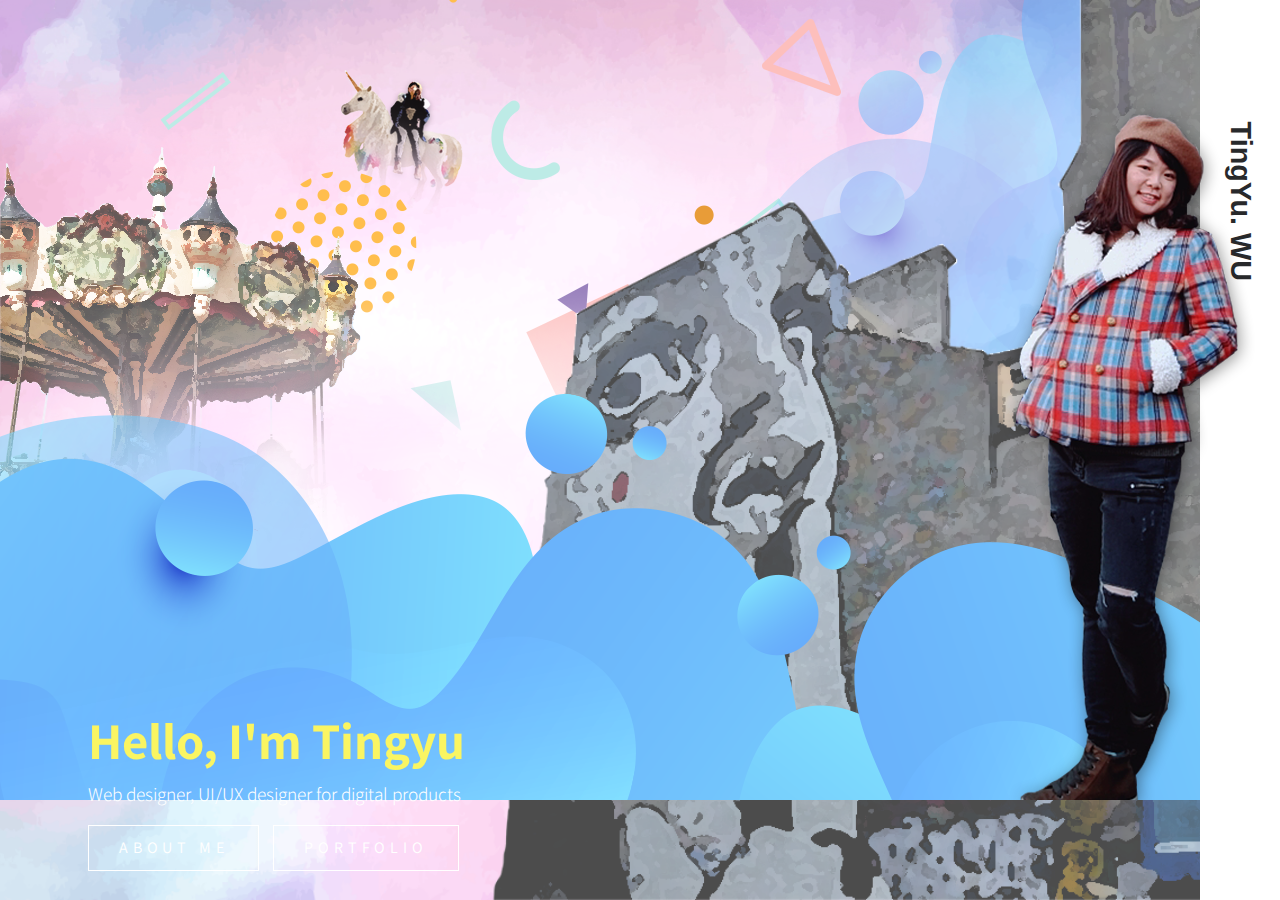
<file: index.html>
<!DOCTYPE html>
<html lang="en">
<head>
	<meta charset="UTF-8">
	<meta name="viewport" content="width=device-width, initial-scale=1">
	<title>Tingyu Wu Portfolio</title>
	<link rel="stylesheet" type="text/css" href="css/foundation.css">
	<link rel="stylesheet" type="text/css" href="css/content.css">
	<link href="https://fonts.googleapis.com/css?family=Allerta+Stencil" rel="stylesheet">
	<link href="https://fonts.googleapis.com/css?family=Assistant:300,400,600,700" rel="stylesheet">
	<link rel="stylesheet" href="https://use.fontawesome.com/releases/v5.8.1/css/all.css" integrity="sha384-50oBUHEmvpQ+1lW4y57PTFmhCaXp0ML5d60M1M7uH2+nqUivzIebhndOJK28anvf" crossorigin="anonymous">
</head>
<body>
	<div class=wrap_0>
		<div class="wrap_1">
			<div class="wrap_2">
				<div class="img_p"></div>
				<div class="wrap_3">
					<div class="logoname">TingYu. WU</div>
					<div class="socialmedia">
					<a href="https://www.facebook.com/tingyu.wu.37" target="_blank"><i class="fab fa-facebook-f"></i></a>
					<a href="https://www.instagram.com/yuyuvarydavy?r=nametag" target="_blank" title=""><i class="fab fa-instagram"></i></a>
					</div>
				</div>
			</div>
		</div>
	</div>
	<div class="greetings_wrap">
		<p class="greetings">Hello, I'm Tingyu</p>
		<p class="greetings_sub">Web designer, UI/UX designer for digital products</p>
		<a class="btn" href="about me.html">about me</a>
		<a class="btn" href="portfolio.html">portfolio</a>
	</div>

</body>
</file>
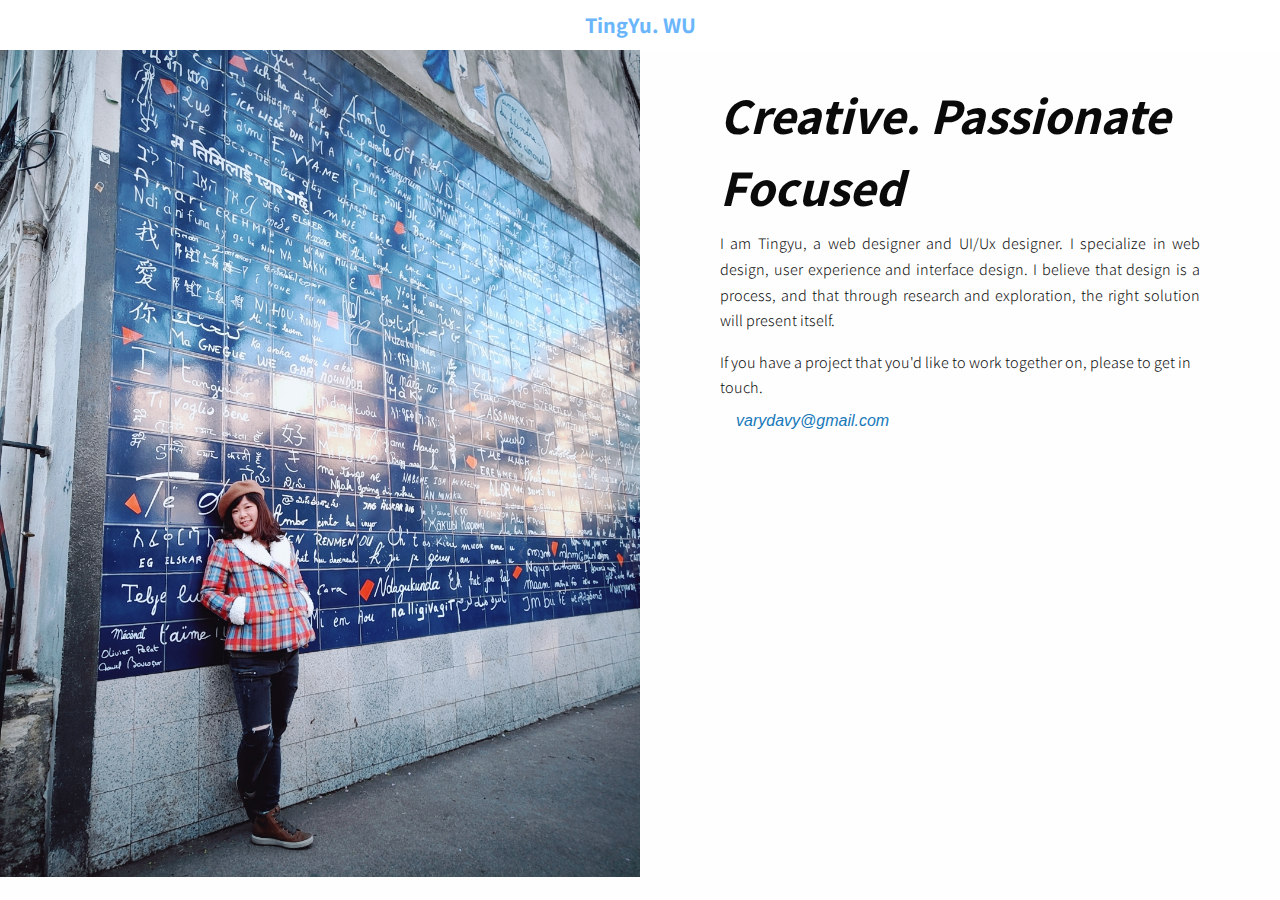
<file: about me.html>
<!DOCTYPE html>
<html lang="en">
<head>
	<meta charset="UTF-8">
	<title>About me</title>
	<link rel="stylesheet" type="text/css" href="css/content.css">
	<link rel="stylesheet" type="text/css" href="css/foundation.css">
	<link rel="stylesheet" href="https://use.fontawesome.com/releases/v5.8.1/css/all.css" integrity="sha384-50oBUHEmvpQ+1lW4y57PTFmhCaXp0ML5d60M1M7uH2+nqUivzIebhndOJK28anvf" crossorigin="anonymous">
	<link href="https://fonts.googleapis.com/css?family=Assistant:300,400,600,700" rel="stylesheet">
</head>
<body>
	<header>		
  		<div id="header-sroll"> 
			<i class="fa fa-bars toggleNav"></i>
			<div class="overlay">
  			<nav>
   				<i class="fa fa-times close"></i>
    			<ul>
      				<li><a href="index_try.html">home</a></li>
      				<li><a href="about me.html">about me</a></li>
      				<li><a href="portfolio.html">portfolio</a></li>
      				<li><a href="about me.html">contact me</a></li>
   				 </ul>
  			</nav>
			</div>
  		<h1>TingYu. WU</h1>
		</div>
	</header>
		<div class="grid-x">
  			<div class="cell small-12 medium-12 large-6">
  				<section class="section_1"><img src="images/mmexport1555025252618.jpg" alt="" class="img_1"></section>
				
  			</div>
  			<div class="cell small-12 medium-12 large-6">
  				<article class="aboutme_info">
  					<h1>creative. passionate</br>focused</h1>
  					<p class="text-justify">I am Tingyu, a web designer and UI/Ux designer. I specialize in web design, user experience and interface design. I believe that design is a process, and that through research and exploration, the right solution will present itself.</p>
  					<p>If you have a project that you'd like to work together on,  please to get in touch.</p>
  					<address>
  						<a href="mailto:varydavy@gmail.com"><i class="far fa-envelope"></i>varydavy@gmail.com</a>
  					</address>
  				</article>
  				<div class="insidesocial"><a href="https://www.facebook.com/tingyu.wu.37" target="_blank"><i class="fab fa-facebook-f"></i></a></br>
					<a href="https://www.instagram.com/yuyuvarydavy?r=nametag" target="_blank" title=""><i class="fab fa-instagram"></i></a></div>

					
  			</div>
  		</div>
</div>

<script src="https://cdnjs.cloudflare.com/ajax/libs/jquery/3.1.0/jquery.min.js"></script>
<script src="https://cdnjs.cloudflare.com/ajax/libs/jquery/2.1.3/jquery.min.js"></script>
<script>
	$(document).ready(function(){
  $('.toggleNav').on('click',function(){
    $('.overlay').addClass('open');
  });
  $('.close').on('click',function(){
    $('.overlay').removeClass('open');
  });
});

$(window).scroll(function () {
    var sc = $(window).scrollTop()
    if (sc > 100) {
        $("#header-sroll,.fa-bars").addClass("small")
    } else {
        $("#header-sroll,.fa-bars").removeClass("small")
    }
});
</script>
</body>
</html>
</file>
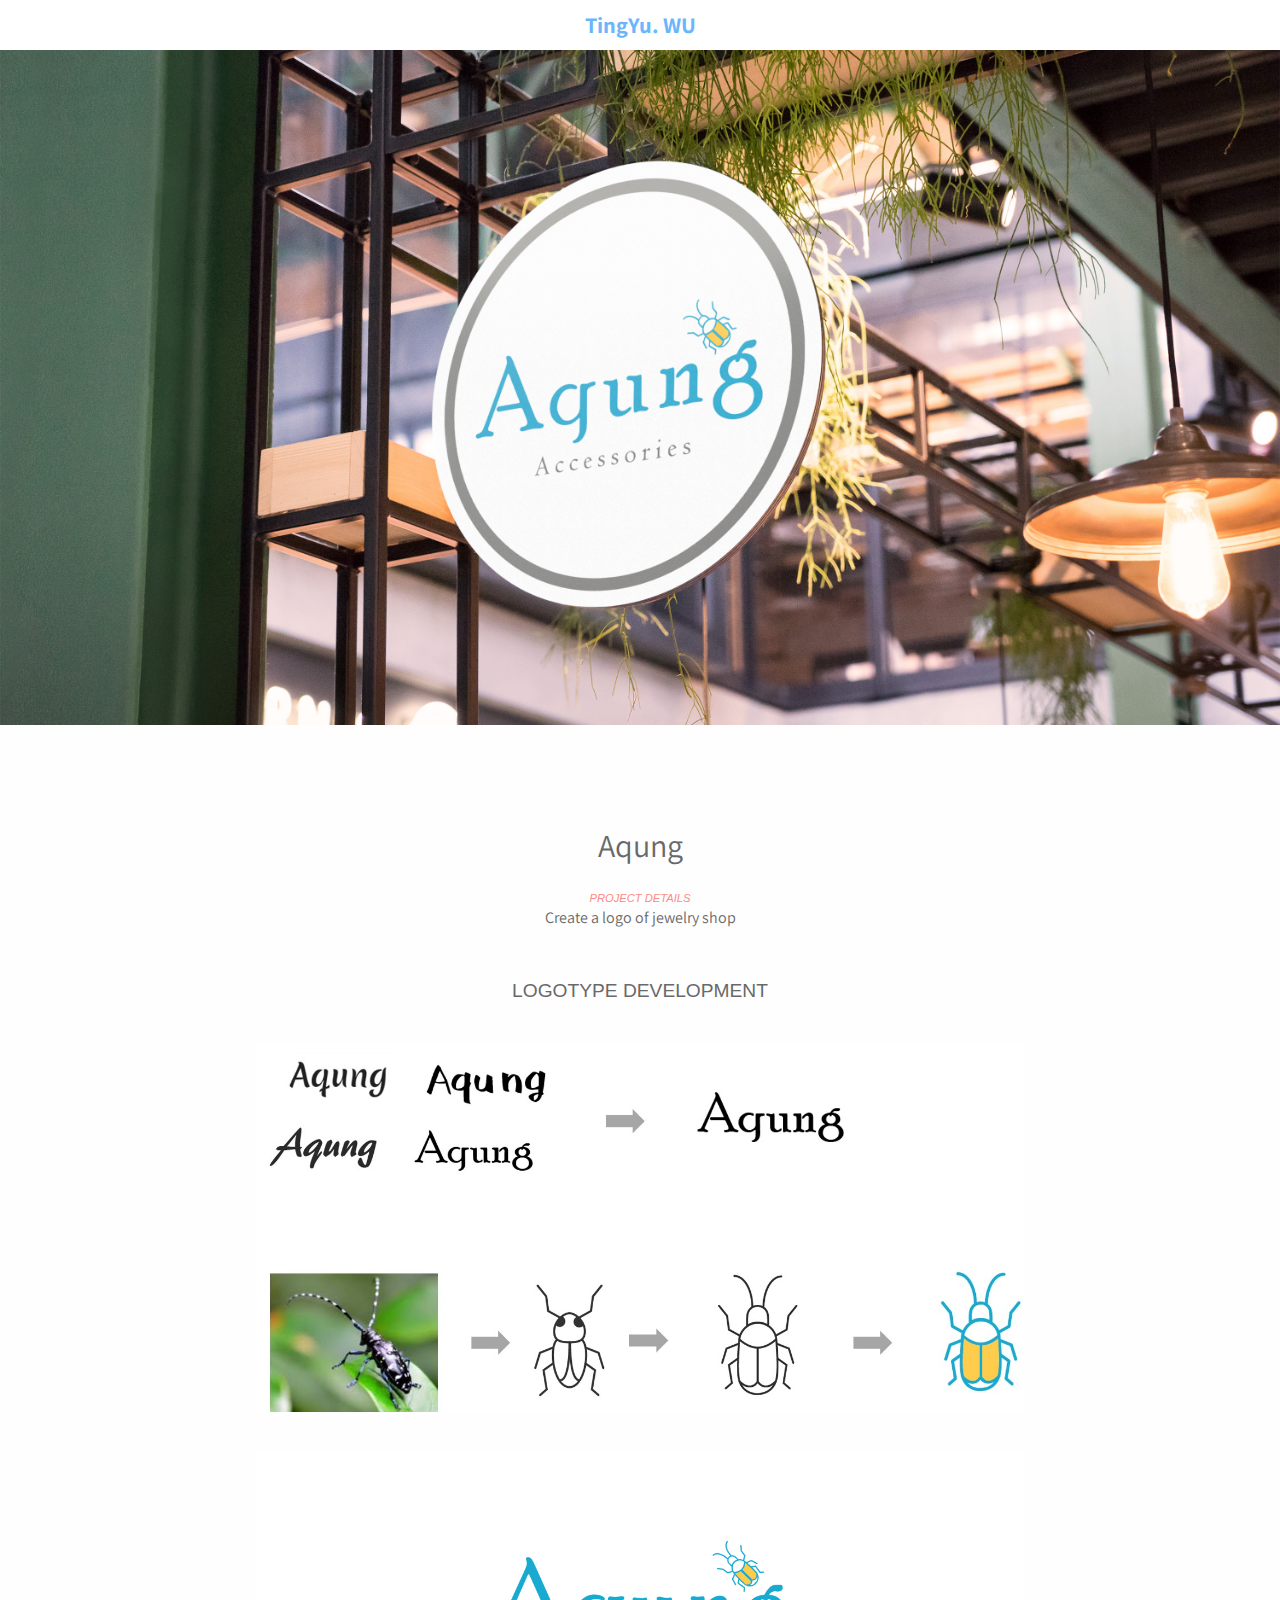
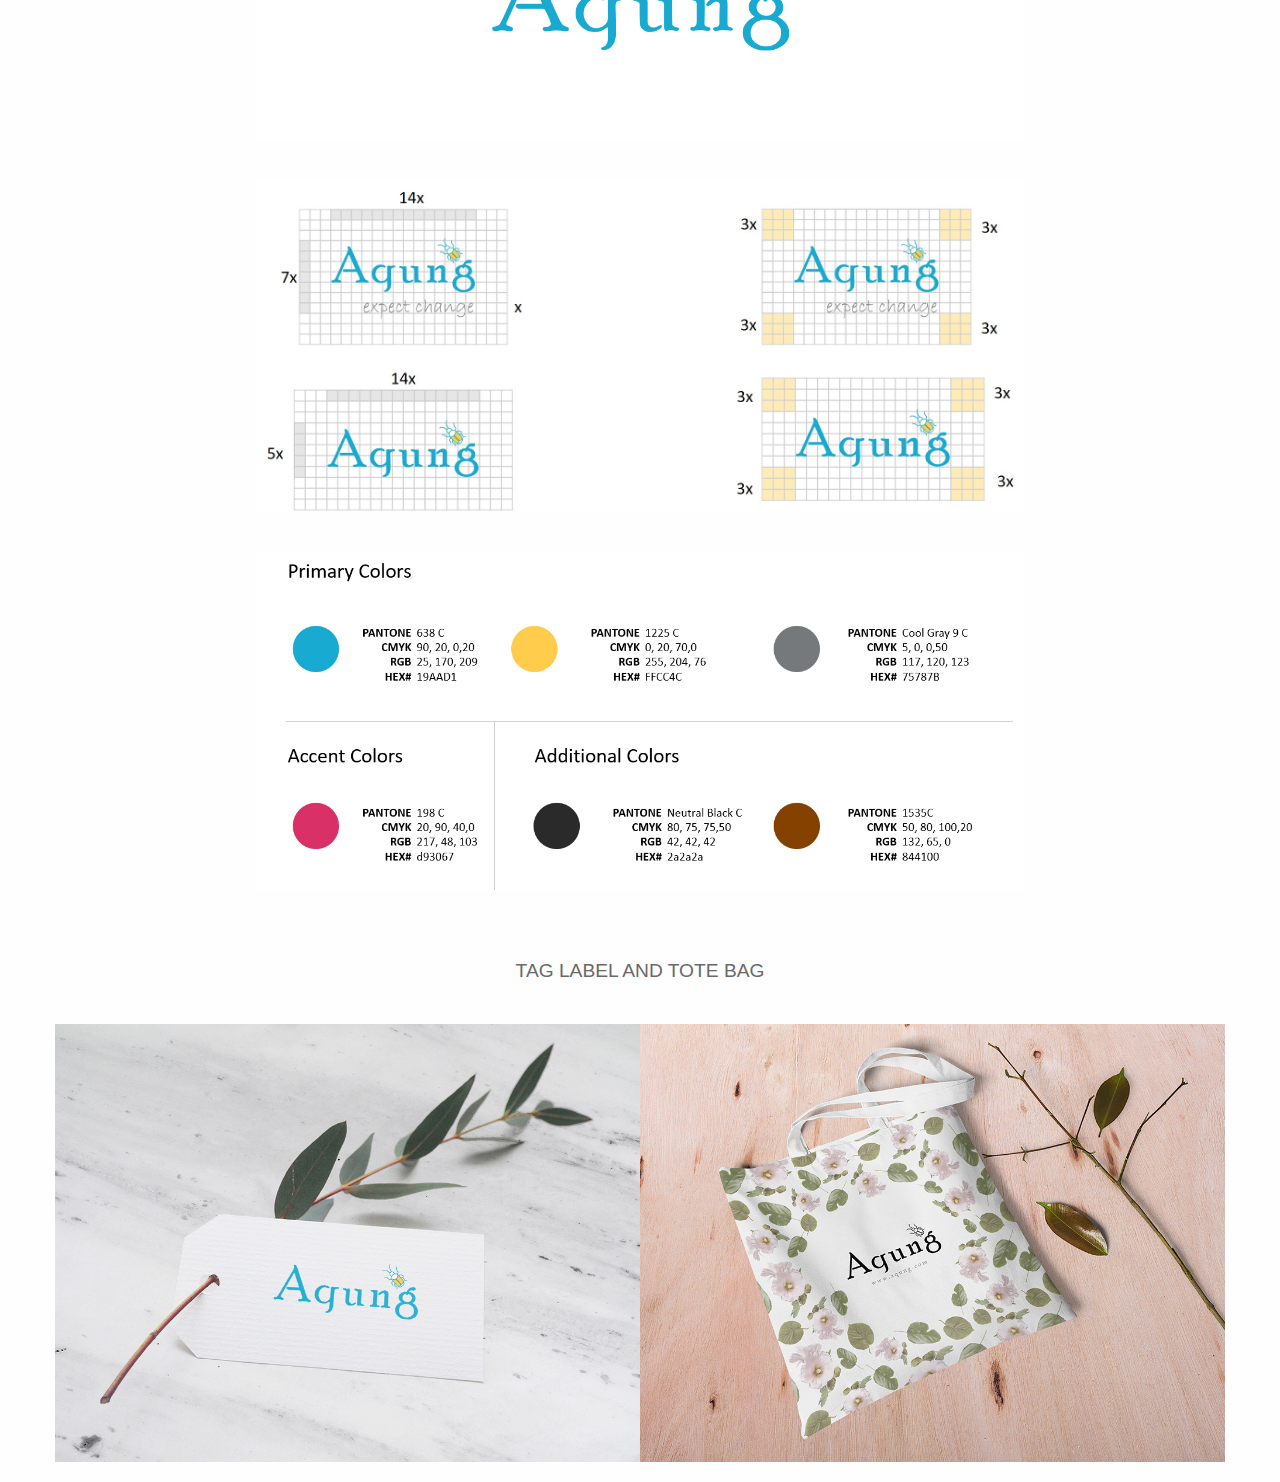
<file: portfolio_aqung.html>
<!DOCTYPE html>
<html lang="en">
<head>
	<meta charset="UTF-8">
	<title>Tingyu Wu portfolio</title>
	<link rel="stylesheet" type="text/css" href="css/content.css">
	<link rel="stylesheet" type="text/css" href="css/foundation.css">
	<link rel="stylesheet" href="https://use.fontawesome.com/releases/v5.8.1/css/all.css" integrity="sha384-50oBUHEmvpQ+1lW4y57PTFmhCaXp0ML5d60M1M7uH2+nqUivzIebhndOJK28anvf" crossorigin="anonymous">
	<link href="https://fonts.googleapis.com/css?family=Assistant:300,400,600,700" rel="stylesheet">
</head>
<body>
	<!-- Start header -->
	<header>		
  		<div id="header-sroll"> 
			<i class="fa fa-bars toggleNav"></i>
			<div class="overlay">
  			<nav>
   				<i class="fa fa-times close"></i>
    			<ul>
      				<li><a href="index_try.html">home</a></li>
      				<li><a href="about me.html">about me</a></li>
      				<li><a href="portfolio.html">portfolio</a></li>
      				<li><a href="about me.html">contact me</a></li>
   				 </ul>
  			</nav>
			</div>
  		<h1>TingYu. WU</h1>
		</div>
	</header>
<!-- End header -->
	<div class="worksdetail"></div>
	<div class="grid-container workscontent">
		<div class="grid-x grid-margin-x">
			<div class="cell text-center content_title align-middle">Aqung</div>
			<div class="cell text-center content_subtitle">
				<h5>project details</h5>
				<span>Create a logo of jewelry shop</span>
				<h4>logotype development</h4>
			</div>
		</div>
		<div class="grid align-middle text-center">
				<div class="cell small-12 medium-4 large-2">
				<img src="images/works_01_a.jpg">
				<img src="images/works_01_b.jpg">
				<img src="images/works_01_c.jpg">
				<img src="images/works_01_f.jpg">
				</div>
		</div>
		<div class="cell text-center content_subtitle">
			<h4>tag label and tote bag</h4>
		</div>
		<div class="grid-x grid-margin-x medium-margin-collapse">
  			<div class="cell small-6">
    		<img src="images/works_01.jpg">
  			</div>
  			<div class="cell small-6">
    		<img src="images/works_01_d.jpg">
  			</div>
		</div>
	</div>
<script src="https://cdnjs.cloudflare.com/ajax/libs/jquery/3.1.0/jquery.min.js"></script>
<script src="https://cdnjs.cloudflare.com/ajax/libs/jquery/2.1.3/jquery.min.js"></script>
<script>

	$(document).ready(function(){
  $('.toggleNav').on('click',function(){
    $('.overlay').addClass('open');
  });
  $('.close').on('click',function(){
    $('.overlay').removeClass('open');
  });
});

$(window).scroll(function () {
    var sc = $(window).scrollTop()
    if (sc > 100) {
        $("#header-sroll,.fa-bars").addClass("small")
    } else {
        $("#header-sroll,.fa-bars").removeClass("small")
    }
});
</script>
</body>
</html>
</file>
<file: css/content.css>
html, body{
	height: 100%;
	width: 100%;
}
body {
	margin: 0;
	padding: 0;

  }

 
 .index_logo{
 	background-color: #fff;
 	height: 100vh;
 	position: absolute;
 	z-index: 1;
 	top: 0;
 	right: 0;
 	padding: 5em 0 0 0;


 }
 .index_img{
 	z-index: 2;
 	position: relative;
 	right: 0;
 	bottom: 0;
 }
.index_img img{
	 width: auto;
 	height: 100vh;
}

 .name{
 	-webkit-transform: rotate(90deg);
    -moz-transform: rotate(90deg);
    -o-transform: rotate(90deg);
    -ms-transform: rotate(90deg);
    transform: rotate(90deg);
	font-family: 'Cabin', sans-serif;
	font-weight: bold;
    font-size: 2em;
    padding: 0;
    margin: 0;
 }
/*-----------------try animation------*/

.wrap_0{
	width: 100%;
 	height: 100%;
 	background-image: 
 	url(../images/bg_05.png),
 	url(../images/bg_08.png),
	url(../images/bg_06.png),
	url(../images/bg_06_b.png),
	url(../images/bg_01.jpg);
	background-position:
		0 0, 
		0% 0%,
		20% 0,
		10% 0,
		100% 100%;
	background-repeat: no-repeat;
	background-size: 
		1280px,
		1280px,
		cover,
		1280px,
		cover;
}
.wrap_1{
	width: 100%;
 	height: 100%;
 	background-image: url(../images/bg_05_b.png);
 	background-position: 0 0;
 	background-repeat: repeat-x;
 	background-size: 1280px;
 	animation: 350s clouds infinite linear;
}
.wrap_2{
	width: 100%;
	height: 100%;
	background-image: 
		url(../images/bg_02.png),
		url(../images/bg_03.png),
		url(../images/bg_07.png);
	background-position: 
		0% 0%,
		100% 0,
		100% 0;
	background-repeat: no-repeat;
	background-size: 
		100%,
		cover,
		1280px;
}
.wrap_2 .img_p{
	width: 100%;
	height: 100%;
	background-image: url(../images/bg_04.png);
	background-repeat: no-repeat;
	background-position: 100% 0; 
	z-index: 2;
	position: absolute;
}
.wrap_3{
	width: 80px;
	height: 100%;
	background-color: #fff;
	top: 0;
	right: 0;
	position: absolute;
}
.wrap_3 .logoname{
	-webkit-transform: rotate(90deg);
    -moz-transform: rotate(90deg);
    -o-transform: rotate(90deg);
    -ms-transform: rotate(90deg);
    transform: rotate(90deg);
	font-family: 'Cabin', sans-serif;
	font-weight: bold;
    font-size: 1.8em;
    display: block;
    width: 200px;
    position: relative;
    top: 200px;
    right: 60px;
    color: #28292b;
}
.socialmedia{
	text-align: center;
	font-size: 1.2em;
	bottom: 10px;
	right: 30px;
	position: absolute;
}
.socialmedia a{
	color: #bb89c9;	
	display: block;
	text-decoration: none;

}
.socialmedia a:hover{
	color: #a56fb5;
	font-size: 1.8em;
}

@keyframes clouds {
	100% {
		background-position: 
			-10000px 20%,
			100% 100%;
		}
	}
/*--------------info and btn-------*/
.greetings_wrap{
	margin: -200px 0em 0em 5.5em;
	width: 50%;
}

.greetings{
	font-family: 'Assistant', sans-serif;
	font-weight: bold;
	font-size: 3.2em;
	color: #faf562;
	/*text-shadow: 0px 1px 3px rgba(137, 137, 137, 0.4);*/
}
.greetings_sub{
	font-family: 'Assistant', sans-serif;
	color: #fff;
	font-size: 1.2em;
	font-weight: 300;
	margin-top: -1em;
}
.greetings_wrap .btn {
	font-family: 'Assistant', sans-serif;
  display: inline-block;
  background: transparent;
  text-transform: uppercase;
  font-weight: 400;
  font-style: normal;
  font-size: 1rem;
  letter-spacing: 0.3em;
  color: rgba(255,255,255,1);
  border-radius: 0;
  padding: 10px 30px;
  transition: all 0.7s ease-out;
  background: linear-gradient(270deg, rgba(250,245,98,0.9), rgba(229,213,14,0.9), rgba(34,34,34,0), rgba(34,34,34,0));
  background-position: 1% 50%;
  background-size: 300% 300%;
  text-decoration: none;
  margin-right: 0.6rem;
  border: none;
  border: 1px solid rgba(255,255,255,1);
  z-index: 3;
  position: relative;
}

.greetings_wrap .btn:hover {
  color: #fff;
  border: 1px solid rgba(255,255,255,0);
  color: $white;
  background-position: 100% 50%;
  font-weight:bold ;
  border-radius: 0.2rem;

}
@media screen and (max-width: 767px){
.wrap_0{
	width: 100%;
 	height: 100%;
 	background-image: 
 	url(../images/bg_05.png),
 	url(../images/bg_08.png),
	url(../images/bg_06.png),
	url(../images/bg_06_b.png),
	url(../images/bg_01.jpg);
	background-position:
		0 0, 
		0% 0%,
		20% 0,
		10% 0,
		100% 100%;
	background-repeat: no-repeat;
	background-size: 
		1280px,
		1280px,
		cover,
		0px,
		cover;
}
.wrap_1{
	width: 100%;
 	height: 100%;
 	background-image: url(../images/bg_05_b.png);
 	background-position: 0 0;
 	background-repeat: repeat-x;
 	background-size: 1280px;
 	animation: 350s clouds infinite linear;
}
.wrap_2{
	width: 100%;
	height: 100%;
	background-image: 
		url(../images/bg_02.png),
		url(../images/bg_03.png),
		url(../images/bg_07.png);
	background-position: 
		0% 100%,
		0% 100%,
		100% 0;
	background-repeat: no-repeat;
	background-size: 
		100%,
		100%,
		100%;
}
.wrap_2 .img_p{
	width: 100%;
	height: 100%;
	background-image: url(../images/bg_04.png);
	background-repeat: no-repeat;
	background-position: 100% 0; 
	z-index: 2;
	position: absolute;
}
.wrap_3{
	width: 80px;
	height: 100%;
	background-color: #fff;
	top: 0;
	right: 0;
	position: absolute;
}
.wrap_3 .logoname{
	-webkit-transform: rotate(90deg);
    -moz-transform: rotate(90deg);
    -o-transform: rotate(90deg);
    -ms-transform: rotate(90deg);
    transform: rotate(90deg);
	font-family: 'Cabin', sans-serif;
	font-weight: bold;
    font-size: 1.8em;
    display: block;
    width: 200px;
    position: relative;
    top: 200px;
    right: 60px;
    color: #28292b;
}
.socialmedia{
	text-align: center;
	font-size: 1.2em;
	bottom: 10px;
	right: 30px;
	position: absolute;
}
.socialmedia a{
	color: #bb89c9;	
	display: block;
	text-decoration: none;

}
.socialmedia a:hover{
	color: #a56fb5;
	font-size: 1.8em;
}

/*--------------info and btn-------*/
.greetings_wrap{
	margin: 0px 0em 1em 1em;
	width: 100%;
}

.greetings{
	font-family: 'Assistant', sans-serif;
	font-weight: bold;
	font-size: 2.4em;
	color: #2a2a2a;
	/*text-shadow: 0px 1px 3px rgba(137, 137, 137, 0.4);*/
}
.greetings_sub{
	font-family: 'Assistant', sans-serif;
	color: #545454;
	font-size: 1.2em;
	font-weight: 300;
	margin-top: -1em;
}
.greetings_wrap .btn {
	font-family: 'Assistant', sans-serif;
  display: inline-block;
  background: transparent;
  text-transform: uppercase;
  font-weight: 400;
  font-style: normal;
  font-size: 1rem;
  letter-spacing: 0.3em;
  color: rgba(147,147,147,1);
  border-radius: 0;
  padding: 10px 30px;
  transition: all 0.7s ease-out;
  background: linear-gradient(270deg, rgba(250,245,98,0.9), rgba(229,213,14,0.9), rgba(34,34,34,0), rgba(34,34,34,0));
  background-position: 1% 50%;
  background-size: 300% 300%;
  text-decoration: none;
  margin-right: 0.6rem;
  border: none;
  border: 1px solid rgba(147,147,147,1);
  z-index: 3;
  position: relative;
}

.greetings_wrap .btn:hover {
  color: #3a3a3a;
  border: 1px solid rgba(255,255,255,0);
  background-position: 100% 50%;
  font-weight:bold ;
  border-radius: 0.2rem;

}
/*-----------hambuger menu-----------*/
*,*:before,*:after{
  box-sizing:border-box;
  margin:0;
  padding:0;
}
.fa-bars{
  font-size:1.7em;
  color:#6bb6fb;
  cursor:pointer;
  margin:.50em .80em;
  z-index: 2;
  position: fixed;
   -ms-transition:    all 0.3s ease-out;
    -moz-transition:    all 0.3s ease-out;
    -webkit-transition: all 0.3s ease-out;
    -o-transition:      all 0.3s ease-out;
    transition:         all 0.3s ease-out;
}
.fa-bars:hover{
  color:#439bec;
}
.fa-bars.small{
  font-size:1.3em;
  color:#6bb6fb;
  cursor:pointer;
  margin:.50em .80em;
  z-index: 2;
  position: fixed;
}
.overlay ul{
  height:100vh;
  list-style:none;
  display:flex;
  flex-direction:column;
  justify-content:center;
  align-items:center;
  z-index:-2;
}
.overlay ul li{
  margin:.50em 0;
  padding:.30em 2em;
  text-transform:capitalize;
  font-size:4em;
  font-weight:100;
  cursor:pointer;
  color:#939393;
  position:relative;
  list-style-type:none;
}
.overlay ul li a{
	color:#939393;
}

.overlay{
  position:fixed;
  width:0%;
  height:0%;
  top:0;
  background:url(../images/bg_01.jpg);
  background-repeat: no-repeat;
  background-size: cover;
  opacity:0;
  z-index:-2;
  transition:.35s;
}
.overlay.open{
  opacity:1;
  z-index:3;
  width:100%;
  height:100%;
}
.close{
  color:white;
  font-size:2em;
  position:absolute;
  top:20px;
  right:20px;
  cursor:pointer;
  transition:.2s;
}
.close:hover{
  color:#439bec;
}
.overlay ul li a:hover{
  color:#439bec;
}
.overlay ul li:after{
  content: '';
  position:absolute;
  height:1px;
  width:0%;
  top:90%;
  left:50%;
  transform:translateX(-50%);
  background:#439bec;
  transition:.45s;
}
.overlay ul li:hover:after{
  width:90%;
}
}
/*--end @media screen and (max-width: 767px)--*/
@media screen and (min-width: 767px) and (max-width: 1024px){
.wrap_0{
	width: 100%;
 	height: 100%;
 	background-image: 
 	url(../images/bg_05.png),
 	url(../images/bg_08.png),
	url(../images/bg_06.png),
	url(../images/bg_06_b.png),
	url(../images/bg_01.jpg);
	background-position:
		0 0, 
		0% 0%,
		20% 0,
		10% 0,
		100% 100%;
	background-repeat: no-repeat;
	background-size: 
		1280px,
		1280px,
		cover,
		1280px,
		cover;
}
.wrap_1{
	width: 100%;
 	height: 100%;
 	background-image: url(../images/bg_05_b.png);
 	background-position: 0 0;
 	background-repeat: repeat-x;
 	background-size: 1280px;
 	animation: 350s clouds infinite linear;
}
.wrap_2{
	width: 100%;
	height: 100%;
	background-image: 
		url(../images/bg_02.png),
		url(../images/bg_03.png),
		url(../images/bg_07.png);
	background-position: 
		0% 100%,
		100% 0,
		100% 0;
	background-repeat: no-repeat;
	background-size: 
		100%,
		cover,
		1280px;
}
.wrap_2 .img_p{
	width: 100%;
	height: 100%;
	background-image: url(../images/bg_04.png);
	background-repeat: no-repeat;
	background-position: 100% 0; 
	z-index: 2;
	position: absolute;
}
.wrap_3{
	width: 80px;
	height: 100%;
	background-color: #fff;
	top: 0;
	right: 0;
	position: absolute;
}
.wrap_3 .logoname{
	-webkit-transform: rotate(90deg);
    -moz-transform: rotate(90deg);
    -o-transform: rotate(90deg);
    -ms-transform: rotate(90deg);
    transform: rotate(90deg);
	font-family: 'Cabin', sans-serif;
	font-weight: bold;
    font-size: 1.8em;
    display: block;
    width: 200px;
    position: relative;
    top: 200px;
    right: 60px;
    color: #28292b;
}
.socialmedia{
	text-align: center;
	font-size: 1.2em;
	bottom: 10px;
	right: 30px;
	position: absolute;
}
.socialmedia a{
	color: #bb89c9;	
	display: block;
	text-decoration: none;

}
.socialmedia a:hover{
	color: #a56fb5;
	font-size: 1.8em;
}
/*--------------info and btn-------*/
.greetings_wrap{
	margin: -200px 0em 0em 5.5em;
	width: 50%;
}

.greetings{
	font-family: 'Assistant', sans-serif;
	font-weight: bold;
	font-size: 3.2em;
	color: #faf562;
	/*text-shadow: 0px 1px 3px rgba(137, 137, 137, 0.4);*/
}
.greetings_sub{
	font-family: 'Assistant', sans-serif;
	color: #fff;
	font-size: 1.2em;
	font-weight: 300;
	margin-top: -1em;
}
.greetings_wrap .btn {
	font-family: 'Assistant', sans-serif;
  display: inline-block;
  background: transparent;
  text-transform: uppercase;
  font-weight: 400;
  font-style: normal;
  font-size: 1rem;
  letter-spacing: 0.3em;
  color: rgba(255,255,255,1);
  border-radius: 0;
  padding: 10px 30px;
  transition: all 0.7s ease-out;
  background: linear-gradient(270deg, rgba(250,245,98,0.9), rgba(229,213,14,0.9), rgba(34,34,34,0), rgba(34,34,34,0));
  background-position: 1% 50%;
  background-size: 300% 300%;
  text-decoration: none;
  margin-right: 0.6rem;
  border: none;
  border: 1px solid rgba(255,255,255,1);
  z-index: 3;
  position: relative;
}

.greetings_wrap .btn:hover {
  color: #fff;
  border: 1px solid rgba(255,255,255,0);
  color: $white;
  background-position: 100% 50%;
  font-weight:bold ;
  border-radius: 0.2rem;

}
/*-----------hambuger menu-----------*/

.fa-bars{
  font-size:1.7em;
  color:#6bb6fb;
  cursor:pointer;
  margin:.50em .80em;
  z-index: 2;
  position: fixed;
   -ms-transition:    all 0.3s ease-out;
    -moz-transition:    all 0.3s ease-out;
    -webkit-transition: all 0.3s ease-out;
    -o-transition:      all 0.3s ease-out;
    transition:         all 0.3s ease-out;
}
.fa-bars:hover{
  color:#439bec;
}
.fa-bars.small{
  font-size:1.3em;
  color:#6bb6fb;
  cursor:pointer;
  margin:.50em .80em;
  z-index: 2;
  position: fixed;
}
.overlay ul{
  height:100vh;
  list-style:none;
  display:flex;
  flex-direction:column;
  justify-content:center;
  align-items:center;
  z-index:-2;
}
.overlay ul li{
  margin:.50em 0;
  padding:.30em 2em;
  text-transform:capitalize;
  font-size:4em;
  font-weight:100;
  cursor:pointer;
  color:#939393;
  position:relative;
  list-style-type:none;
}
.overlay ul li a{
	color:#939393;
}

.overlay{
  position:fixed;
  width:0%;
  height:0%;
  top:0;
  background:url(../images/bg_01.jpg);
  background-repeat: no-repeat;
  background-size: cover;
  opacity:0;
  z-index:-2;
  transition:.35s;
}
.overlay.open{
  opacity:1;
  z-index:3;
  width:100%;
  height:100%;
}
.close{
  color:white;
  font-size:2em;
  position:absolute;
  top:20px;
  right:20px;
  cursor:pointer;
  transition:.2s;
}
.close:hover{
  color:#439bec;
}
.overlay ul li a:hover{
  color:#439bec;
}
.overlay ul li:after{
  content: '';
  position:absolute;
  height:1px;
  width:0%;
  top:90%;
  left:50%;
  transform:translateX(-50%);
  background:#439bec;
  transition:.45s;
}
.overlay ul li:hover:after{
  width:90%;
}
}

/*-----------hambuger menu-----------*/
*,*:before,*:after{
  box-sizing:border-box;
  margin:0;
  padding:0;
}
.fa-bars{
  font-size:1.7em;
  color:#6bb6fb;
  cursor:pointer;
  margin:.50em .80em;
  z-index: 2;
  position: fixed;
   -ms-transition:    all 0.3s ease-out;
    -moz-transition:    all 0.3s ease-out;
    -webkit-transition: all 0.3s ease-out;
    -o-transition:      all 0.3s ease-out;
    transition:         all 0.3s ease-out;
}
.fa-bars:hover{
  color:#439bec;
}
.fa-bars.small{
  font-size:1.3em;
  color:#6bb6fb;
  cursor:pointer;
  margin:.50em .80em;
  z-index: 2;
  position: fixed;
}
.overlay ul{
  height:100vh;
  list-style:none;
  display:flex;
  flex-direction:column;
  justify-content:center;
  align-items:center;
  z-index:-2;
}
.overlay ul li{
  margin:.50em 0;
  padding:.30em 2em;
  text-transform:capitalize;
  font-size:1.4em;
  font-weight:100;
  cursor:pointer;
  color:#939393;
  position:relative;
  list-style-type:none;
}
.overlay ul li a{
	color:#939393;
}

.overlay{
  position:fixed;
  width:0%;
  height:0%;
  top:0;
  background:url(../images/bg_01.jpg);
  background-repeat: no-repeat;
  background-size: cover;
  opacity:0;
  z-index:-2;
  transition:.35s;
}
.overlay.open{
  opacity:1;
  z-index:3;
  width:100%;
  height:100%;
}
.close{
  color:white;
  font-size:2em;
  position:absolute;
  top:20px;
  right:20px;
  cursor:pointer;
  transition:.2s;
}
.close:hover{
  color:#439bec;
}
.overlay ul li a:hover{
  color:#439bec;
}
.overlay ul li:after{
  content: '';
  position:absolute;
  height:1px;
  width:0%;
  top:90%;
  left:50%;
  transform:translateX(-50%);
  background:#439bec;
  transition:.45s;
}
.overlay ul li:hover:after{
  width:90%;
}
/*-----header-----*/
header {
	width: 100%;
}
#header-sroll {
    position:fixed;
    height: 50px;
    background: #fff;
    left:0;
    top:0;
    float:left;
    width:100%;
    -ms-transition:     all 0.3s ease-out;
    -moz-transition:    all 0.3s ease-out;
    -webkit-transition: all 0.3s ease-out;
    -o-transition:      all 0.3s ease-out;
    transition:         all 0.3s ease-out;
}
#header-sroll h1 {
    font-size: 1.4em;
    font-family: 'Assistant', sans-serif;
    font-weight: bold;
    text-align: center;
    line-height: 50px;
    color: #6bb6fb;
     -ms-transition:    all 0.3s ease-out;
    -moz-transition:    all 0.3s ease-out;
    -webkit-transition: all 0.3s ease-out;
    -o-transition:      all 0.3s ease-out;
    transition:         all 0.3s ease-out;
}
#header-sroll.small {
    height: 40px;
    line-height: 20px;
}
#header-sroll.small h1{
    height: 40px;
    line-height: 2em;
    font-size: 1.2em;
}
/*------about me content----*/
.section_1{
	height: 100vh;
	overflow: hidden;
	display: flex;
  justify-content: center;
  align-items: center; 
}
.img_1{
	width: 100%;
	height: auto;
}
.aboutme_info{
	padding: 5em 5em;
}
.aboutme_info h1{
	font-family: 'Assistant', sans-serif;
	font-weight: bold;
	font-size: 3.2em;
	text-transform:capitalize;
	font-style: italic;
}
.aboutme_info p{
	font-family: 'Assistant', sans-serif;
	color: #;
	font-size: 1em;
	font-weight: 300;
}
/*.aboutme_info a{
	cursor:pointer;
}*/
address { 
  display: block;
  font-style: italic;
  color: ##439bec;
  line-height: 0.5em
}
address a i{
	padding: 0 .5em;
}
.insidesocial{
	float: right;
	margin: 0 2em 1em 0;
	text-align: center;
	font-size: 1.2em;
	
}
.insidesocial a{
	color: #bb89c9;	
}
/*-----portfolio----*/
.portfiletop{
	background: 
	url(../images/bg_06.png),
	url(../images/bg_07.png),
	url(../images/bg_06_b.png);
	background-position:
	0% 0%,
	100% 10%,
	180% 0;
	background-repeat: no-repeat;
	background-size: 
	100%,
	60%,
	70%;
	
	
}
.portfiletop h1{
	font-family: 'Assistant', sans-serif;
	font-weight: bold;
	font-size: 2.2em;
	color: #FB8B85;
	font-style: italic;
}
.view{
	font-family: 'Assistant', sans-serif;

}
.view:hover img{
	border: 0.5em solid #fff;
	border-radius: 1.2em;
}
.view:hover p{
	font-weight: 700;
	color: #FB8B85;
}
.view img{
	border: 0em solid #fff;
	border-radius: 0.2em; 
	width: 100%; 
	height: auto;
	-webkit-transition: all 0.3s ease-out;
    transition:         all 0.3s ease-out;
}
.view p{
	font-size: 1em;
	text-transform:capitalize;
	font-style: italic;
	color: #439bec;
	font-weight: 400;
	-webkit-transition: all 0.3s ease-out;
    transition:         all 0.3s ease-out;
}
.view p span{
	color: #bdbdbd;
	margin-left: 0.2em;
	/*padding-left: 0.4em;
	border-left: 1px solid #bdbdbd;*/
}
.view p span:before{
	content:'/';
	color: #bdbdbd;
	padding:0 0.3em;
}
/*---portfile detail page---*/
.worksdetail{
	background: url(../images/works_01_e.jpg);
	background-position:
	50% 50%;
	background-repeat: no-repeat;
	background-size: 
	cover;
	width: 100%;
	height: 75vh;
	margin-top: 50px;
	display: table;
	
}
.workscontent{
	font-family: 'Assistant', sans-serif;
	color: #696969;
}
.content_title{
	font-size: 2em;
	margin: 0.5em 0;
}
.content_subtitle{
		
}
.content_subtitle h5{
	font-size: 0.7em;
	text-transform: uppercase;
	font-style: italic;
	color: #FB8B85;
	margin:0.5em 0 0 0;
}
.content_subtitle span{
	font-size: 1em;
	color: #696969;
	
	margin: 0 0 2em 0;
}
.content_subtitle span:after{
	content:'';
	height: 10px;
	width: 100%;
	color: #696969;
	bottom: 0;
	left: 0;
	position: absolute;

}
.content_subtitle h4{
	font-size: 1.2em;
	text-transform: uppercase;
	margin: 2.5em 0 1em 0;
}
.workscontent img{
	width: 60vw;
	margin: 20px 0;
}
</file>
